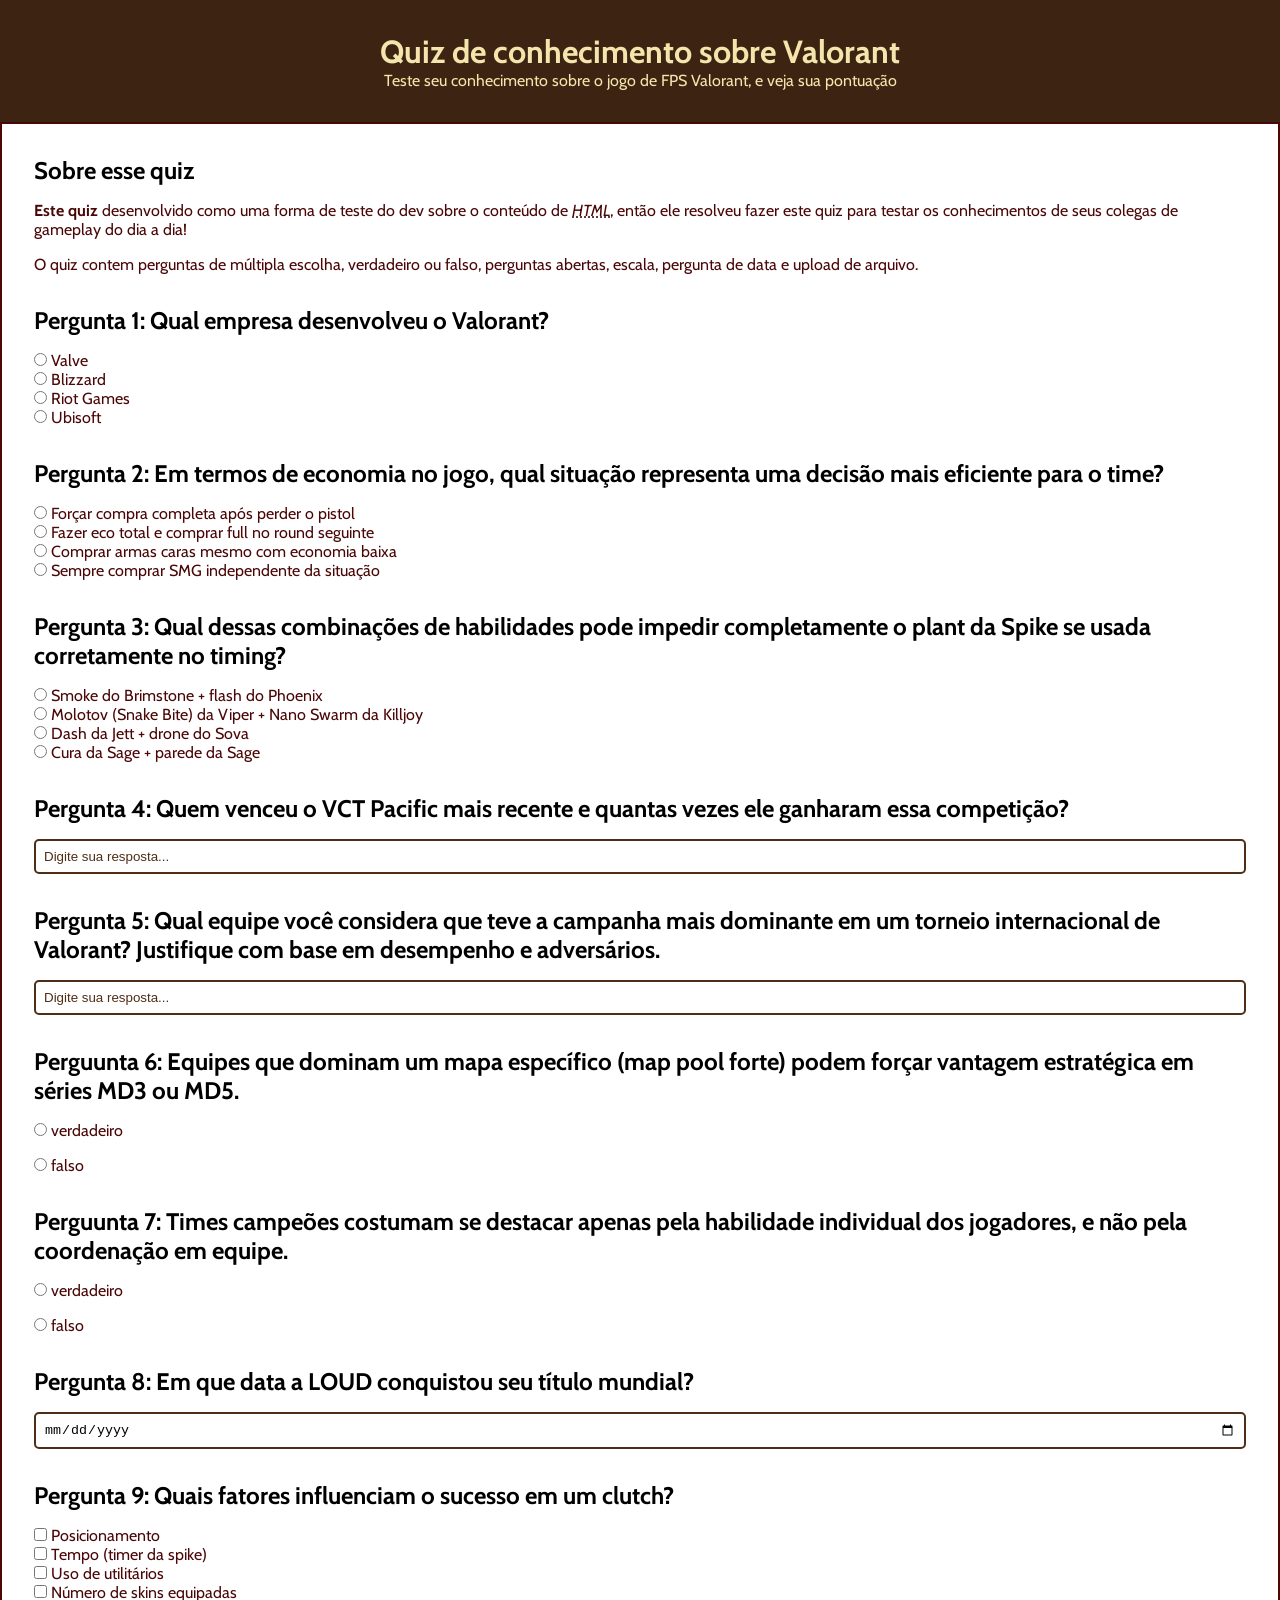
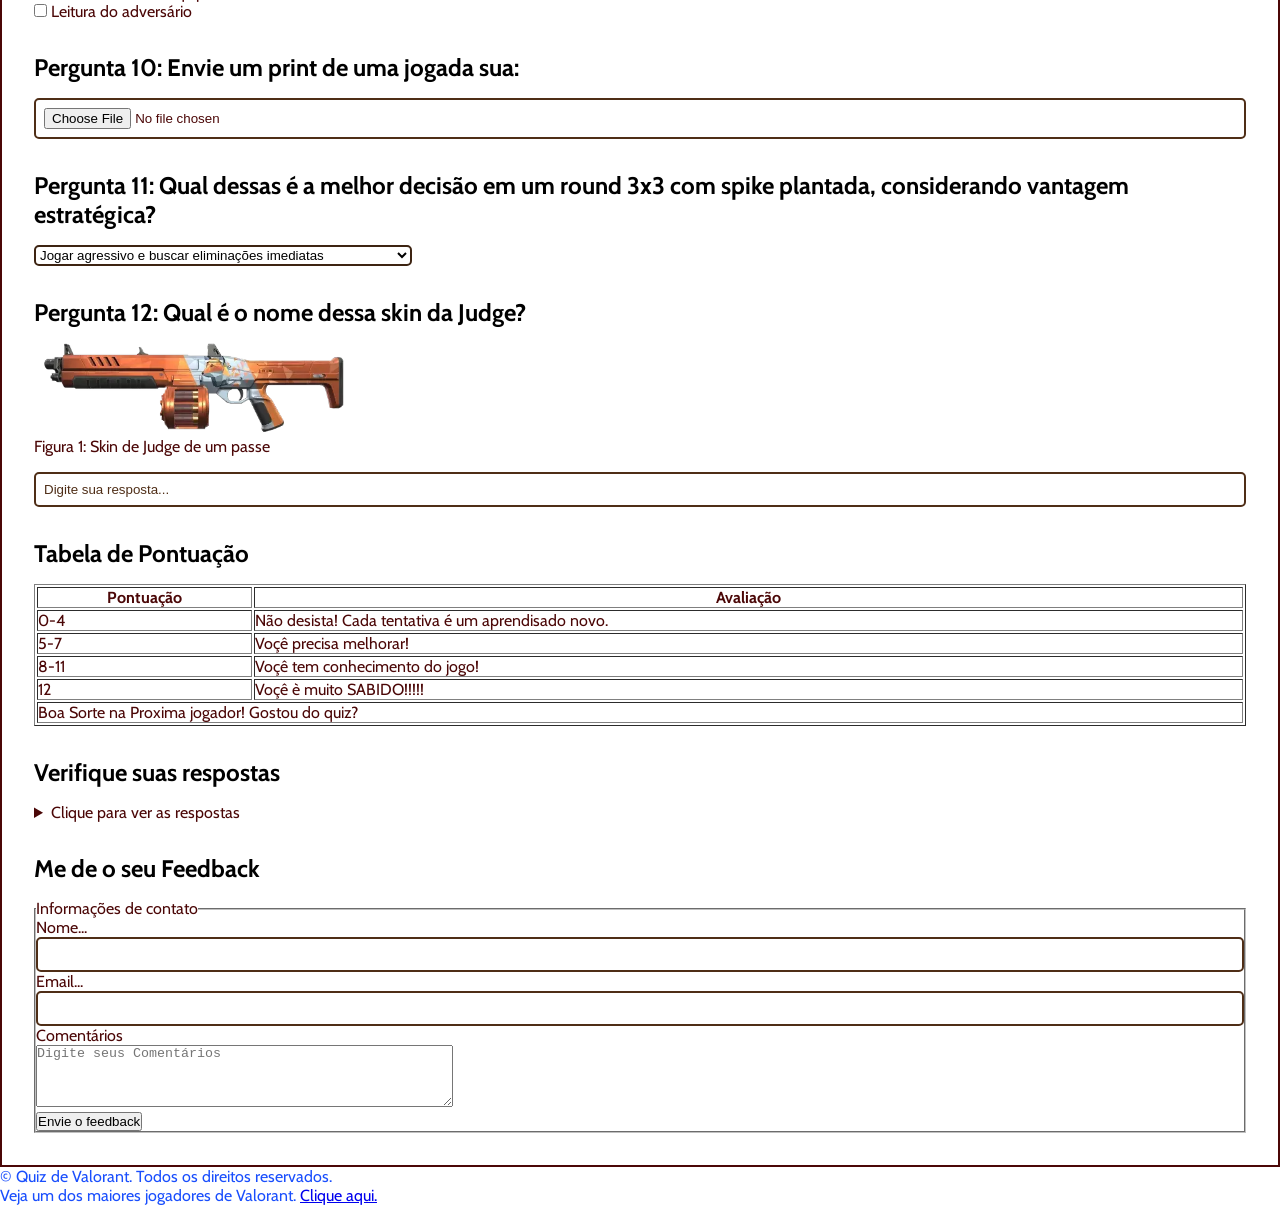
<file: index.html>
<!DOCTYPE html>
<html>
    <head>
        <title>Quiz de Valorant</title>
        <meta name="description" content="Um quiz de conhecimentos sobre Valorant">
        <link rel="stylesheet" href="style.css">
    </head>
    <body>
        <header>
            <h1>Quiz de conhecimento sobre Valorant</h1>
            <p>Teste seu conhecimento sobre o jogo de FPS Valorant, e veja sua pontuação</p>
        </header>
        <main class="dfcolor">
            <!--Introdução-->
            <section>
                <h2>Sobre esse quiz</h2>
                <p><strong>Este quiz</strong> desenvolvido como uma forma de teste do dev sobre o conteúdo de <em><abbr title="HyperText Markup Language">HTML</abbr></em>, então ele resolveu fazer este quiz para testar os conhecimentos de seus colegas de gameplay do dia a dia!</p> 
                <p>O quiz contem perguntas de múltipla escolha, verdadeiro ou falso, perguntas abertas, escala, pergunta de data e upload de arquivo.</p>
            </section>
            <!--Pergunta 1: mútipla escolha-->
            <section>
                <h2>Pergunta 1: Qual empresa desenvolveu o Valorant?</h2>
                <form>
                    <input type="radio" value="Valve" id="p1a" name="pergunta1">
                    <label for="p1a">Valve</label><br>
                    <input type="radio" value="Blizzard" id="p1b" name="pergunta1">
                    <label for="p1b">Blizzard</label><br>
                    <input type="radio" value="Riot Games" id="p1c" name="pergunta1">
                    <label for="p1c">Riot Games</label><br>
                    <input type="radio" value="Ubisoft" id="p1d" name="pergunta1">
                    <label for="p1d">Ubisoft</label><br>
                </form>
            </section>
            <!--Pergunta 2: mútipla escolha-->
            <section>
                <h2>Pergunta 2: Em termos de economia no jogo, qual situação representa uma decisão mais eficiente para o time?</h2>
                <form>
                    <input type="radio" value="Forçar compra completa após perder o pistol" id="p2a" name="pergunta2">
                    <label for="p2a">Forçar compra completa após perder o pistol</label><br>
                    <input type="radio" value="Fazer eco total e comprar full no round seguinte" id="p2b" name="pergunta2">
                    <label for="p2b">Fazer eco total e comprar full no round seguinte</label><br>
                    <input type="radio" value="Comprar armas caras mesmo com economia baixa" id="p2c" name="pergunta2">
                    <label for="p2c">Comprar armas caras mesmo com economia baixa</label><br>
                    <input type="radio" value="Sempre comprar SMG independente da situação" id="p2d" name="pergunta2">
                    <label for="p2d">Sempre comprar SMG independente da situação</label><br>
                </form>
            </section>
            <!--Pergunta 3: mútipla escolha-->
            <section>
                <h2>Pergunta 3: Qual dessas combinações de habilidades pode impedir completamente o plant da Spike se usada corretamente no timing?</h2>
                <form>
                    <input type="radio" value="Smoke do Brimstone + flash do Phoenix" id="p3a" name="pergunta3">
                    <label for="p3a">Smoke do Brimstone + flash do Phoenix</label><br>
                    <input type="radio" value="Molotov (Snake Bite) da Viper + Nano Swarm da Killjoy" id="p3b" name="pergunta3">
                    <label for="p3b">Molotov (Snake Bite) da Viper + Nano Swarm da Killjoy</label><br>
                    <input type="radio" value="Dash da Jett + drone do Sova" id="p3c" name="pergunta3">
                    <label for="p3c">Dash da Jett + drone do Sova</label><br>
                    <input type="radio" value="Cura da Sage + parede da Sage" id="p3d" name="pergunta3">
                    <label for="p3d">Cura da Sage + parede da Sage</label><br>
                </form>
            </section>
            <!--Pergunta 4: texto-->
            <section>
                <h2>Pergunta 4: Quem venceu o VCT Pacific mais recente e quantas vezes ele ganharam essa competição?</h2>
                <form>
                    <input type="text" id="p4" name="pergunta4" placeholder="Digite sua resposta...">
                </form>
            </section>
            <!--Pergunta 5: texto-->
            <section>
                <h2>Pergunta 5: Qual equipe você considera que teve a campanha mais dominante em um torneio internacional de Valorant? Justifique com base em desempenho e adversários.</h2>
                <form>
                    <input type="text" id="p5" name="pergunta5" placeholder="Digite sua resposta...">
                </form>
            </section>
            <!--Pergunta 6: verdadeiro ou falso-->
            <section>
                <h2>Perguunta 6: Equipes que dominam um mapa específico (map pool forte) podem forçar vantagem estratégica em séries MD3 ou MD5.</h2>
                <form>
                    <input type="radio" value="verdadeiro" id="p6v" name="pergunta6">
                    <label for="verdadeiro">verdadeiro</label>
                </form>
                <form>
                    <input type="radio" value="falso" id="p6f" name="pergunta6">
                    <label for="falso">falso</label>
                </form>
            </section>
            <!--Pergunta 7: verdadeiro ou falso-->
            <section>
                <h2>Perguunta 7: Times campeões costumam se destacar apenas pela habilidade individual dos jogadores, e não pela coordenação em equipe.</h2>
                <form>
                    <input type="radio" value="verdadeiro" id="p7v" name="pergunta7">
                    <label for="verdadeiro">verdadeiro</label>
                </form>
                <form>
                    <input type="radio" value="falso" id="p7f" name="pergunta7">
                    <label for="falso">falso</label>
                </form>
            </section>
            <!--Pergunta 8: data-->
            <section>
                <h2>Pergunta 8: Em que data a LOUD conquistou seu título mundial?</h2>
                <form>
                    <input type="date" id="p8" name="pergunta8">
                </form>
            </section>
            <!--Pergunta 9: seleção múltipla-->
            <section>
                <h2>Pergunta 9: Quais fatores influenciam o sucesso em um clutch?</h2>
                <form>
                    <input type="checkbox" id="p9a" name="pergunta9" value="Posicionamento">
                    <label for="p9a">Posicionamento</label><br>
                    <input type="checkbox" id="p9b" name="pergunta9" value="Tempo (timer da spike)">
                    <label for="p9a">Tempo (timer da spike)</label><br>
                    <input type="checkbox" id="p9c" name="pergunta9" value="Uso de utilitários">
                    <label for="p9a">Uso de utilitários</label><br>
                    <input type="checkbox" id="p9d" name="pergunta9" value="Número de skins equipadas">
                    <label for="p9a">Número de skins equipadas</label><br>
                    <input type="checkbox" id="p9e" name="pergunta9" value="Leitura do adversário">
                    <label for="p9a">Leitura do adversário</label><br>
                </form>
            </section>
            <!--Pergunta 10: uploud de arquivo-->
            <section>
                <h2>Pergunta 10: Envie um print de uma jogada sua:</h2>
                <form>
                    <input type="file" id="p10" name="pergunta10">
                </form>
            </section>
            <!--Pergunta 11: menu suspenso-->
            <section>
                <h2>Pergunta 11: Qual dessas é a melhor decisão em um round 3x3 com spike plantada, considerando vantagem estratégica?</h2>
                <form>
                    <select name="pergunta11" id="p11">
                        <option value="Jogar agressivo e buscar eliminações imediatas">Jogar agressivo e buscar eliminações imediatas</option>
                        <option value="Jogar recuado e forçar o inimigo a entrar no tempo da spike">Jogar recuado e forçar o inimigo a entrar no tempo da spike</option>
                        <option value="Separar o time em duelos individuais para surpreender">Separar o time em duelos individuais para surpreender</option>
                        <option value="Ignorar utilitários e confiar apenas na mira">Ignorar utilitários e confiar apenas na mira</option>
                    </select>
                </form>
            </section>
            <!--Pergunta 12: imagem-->
            <section>
                <h2>Pergunta 12: Qual é o nome dessa skin da Judge?</h2>
                <figure>
                    <img src="./assets/polyfox-judge_valorant_full_skin_154491.webp" alt="Skin de Judge de um passe."><br>
                    <figcaption>Figura 1: Skin de Judge de um passe</figcaption>
                </figure>
                <input type="text" id="p12" name="pergunta12" placeholder="Digite sua resposta...">
            </section>
            <!--Tabela de pontuação-->
            <section>
                <h2>Tabela de Pontuação</h2>
                <table border="1">
                    <thead>
                        <tr>
                            <th>Pontuação</th>
                            <th>Avaliação</th>
                        </tr>
                    </thead>
                    <tbody>
                        <tr>
                            <td>0-4</td>
                            <td>Não desista! Cada tentativa é um aprendisado novo.</td> 
                        </tr>
                        <tr>
                            <td>5-7</td>
                            <td>Voçê precisa melhorar!</td> 
                        </tr>
                        <tr>
                            <td>8-11</td>
                            <td>Voçê tem conhecimento do jogo!</td> 
                        </tr>
                        <tr>
                            <td>12</td>
                            <td>Voçê è muito SABIDO!!!!!</td> 
                        </tr>
                    </tbody>
                    <tfoot>
                        <tr>
                            <td colspan="2"> Boa Sorte na Proxima jogador! Gostou do quiz?</td>
                        </tr>
                    </tfoot>
                </table>
            </section>
            <!--Respostas-->
            <section>
                <h2>Verifique suas respostas</h2>
                <details>
                    <summary>Clique para ver as respostas</summary>
                    <ol>
                        <li>Riot Games</li>
                        <li>Fazer eco total e comprar full no round seguinte</li>
                        <li>Molotov (Snake Bite) da Viper + Nano Swarm da Killjoy</li>
                        <li>Gen.G venceu o VCT Pacific 2024 (1 vez)</li>
                        <li>Exemplo: Uma das campanhas mais dominantes foi da Fnatic em 2023, vencendo o LOCK//IN e o Masters Tokyo. O time demonstrou consistência, coordenação tática e venceu adversários fortes com autoridade.</li>
                        <li>Verdadeiro</li>
                        <li>Falso</li>
                        <li>18/09/2022</li>
                        <li>Posicionamento, Tempo (timer da spike), Uso de utilitários, Leitura do adversário</li>
                        <li>(depende do usuário enviar o arquivo)</li>
                        <li>Jogar recuado e forçar o inimigo a entrar no tempo da spike</li>
                        <li>Polyfox Judge Valorant</li>
                    </ol>
                </details>
            </section>
            <!--Formulario de Feedback-->
            <section>
                <h2>Me de o seu Feedback</h2>
                <form>
                    <fieldset>
                        <legend>Informações de contato</legend>
                        <label for="name">Nome...</label>
                        <input type="text" id="name" name="name"><br>
                        <label for="email">Email...</label>
                        <input type="email" id="email" name="email"><br>
                        <label for="comments">Comentários</label><br>
                        <textarea id="comments" name="comments" rows="4" cols="50" placeholder="Digite seus Comentários"></textarea><br>
                        <button onclick="alert('FEEDBACK ENVIADO')">Envie o feedback</button>
                    </fieldset> 
                </form>
            </section>
        </main>
        <footer class="footercolor">
            <p>&copy; Quiz de Valorant. Todos os direitos reservados.</p>
            <p>Veja um dos maiores jogadores de Valorant. <a href="jogador.html" target="_blank">Clique aqui.</a></p>
        </footer>
    </body>
</html>
</file>
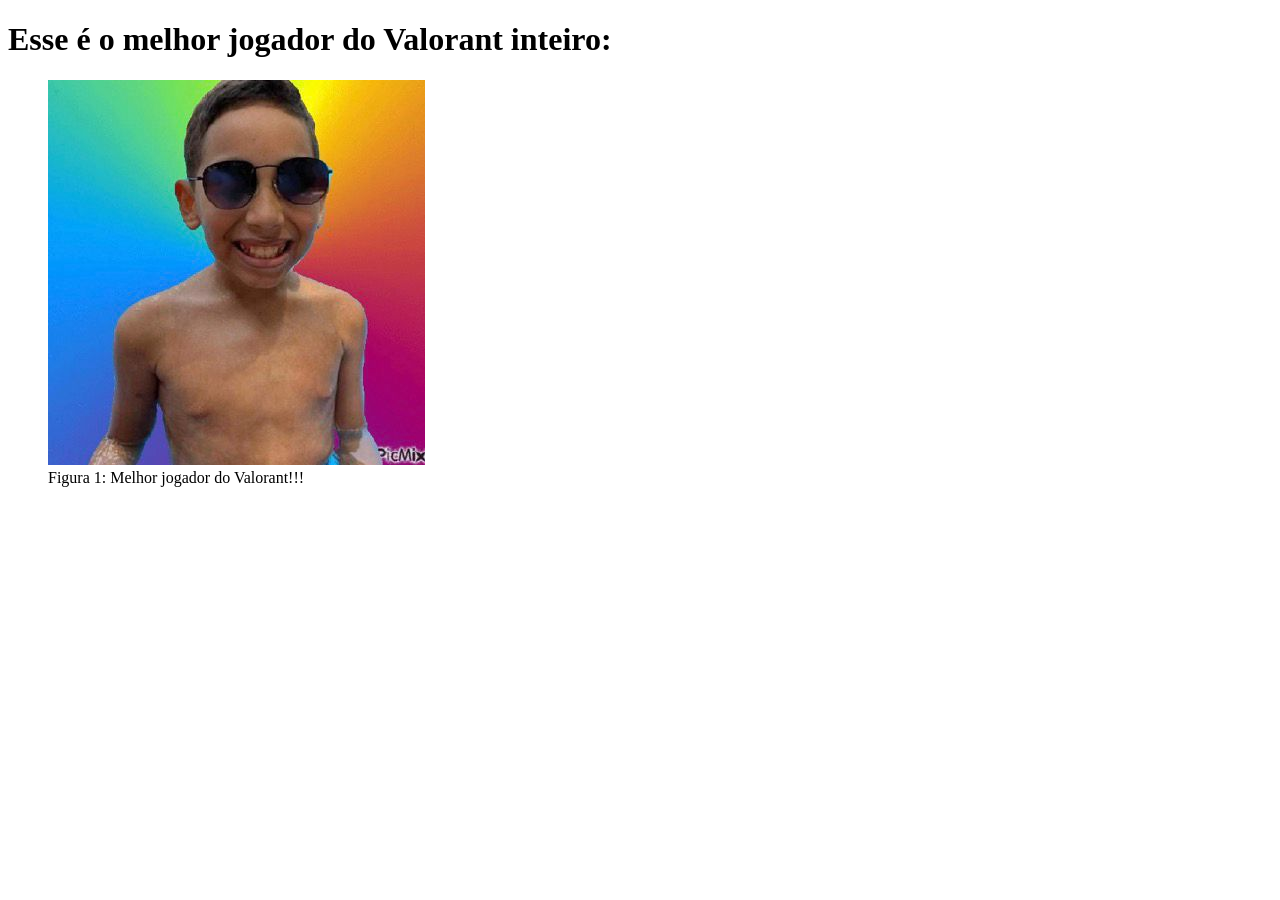
<file: jogador.html>
<!DOCTYPE html>
<html lang="pt-br">
<head>
    <meta charset="UTF-8">
    <meta name="viewport" content="width=device-width, initial-scale=1.0">
    <title>jogador</title>
</head>
<body>
    <h1>Esse é o melhor jogador do Valorant inteiro:</h1>
    <main>
        <figure>
                    <img src="./assets/Melhor do Vlorant, LUKINHAS gameplay.jpeg" alt="Melhor jogador do Valorant."><br>
                    <figcaption>Figura 1: Melhor jogador do Valorant!!!</figcaption>
                </figure>
    </main>
</body>
</html>
</file>
<file: style.css>
@import url('https://fonts.googleapis.com/css2?family=Cabin:ital,wght@0,400..700;1,400..700&display=swap');

* {
    margin: 0;
    padding: 0;
    box-sizing: border-box;
}

body {
    background-color: #ffffff;
    color: #4f2e17;
    font-family: "Cabin", sans-serif;
    font-weight: 400;
}

header {
    padding: 2rem;
    color: #F3E5AB;
    background-color: #3D2412;
    text-align: center;
}

main{
    padding: 2rem;
    display: flex;
    flex-direction: column;
    gap: 2rem;
}

section {
    display: flex;
    flex-direction: column;
    gap: 1rem;
}

h2 {
    color: black;
}

input[type="radio"], input[type="checkbox"] {
    accent-color: #4f2e17;
    cursor: pointer;
}

input[type="text"], input[type="date"], input[type="file"], input[type="email"] {
    width: 100%;
    padding: 0.5rem;
    border: 2px solid #4f2e17;
    border-radius: 5px;
    background-color: transparent;
    cursor: pointer;
}

input::placeholder {
    color: #4f2e17;
}

select {
    border: 2px solid #3D2412;
    border-radius: 5px;
    background-color: #ffffff;
    cursor: pointer;
    outline: none;
}

img {
    width: 20rem;
    border-radius: 5px;
}
.dfcolor {
    color: #4b0707;
    border: 2px solid #4b0707;
    background-color: #ffffff;
}

.footercolor {
   color: #194efd;
}
</file>
